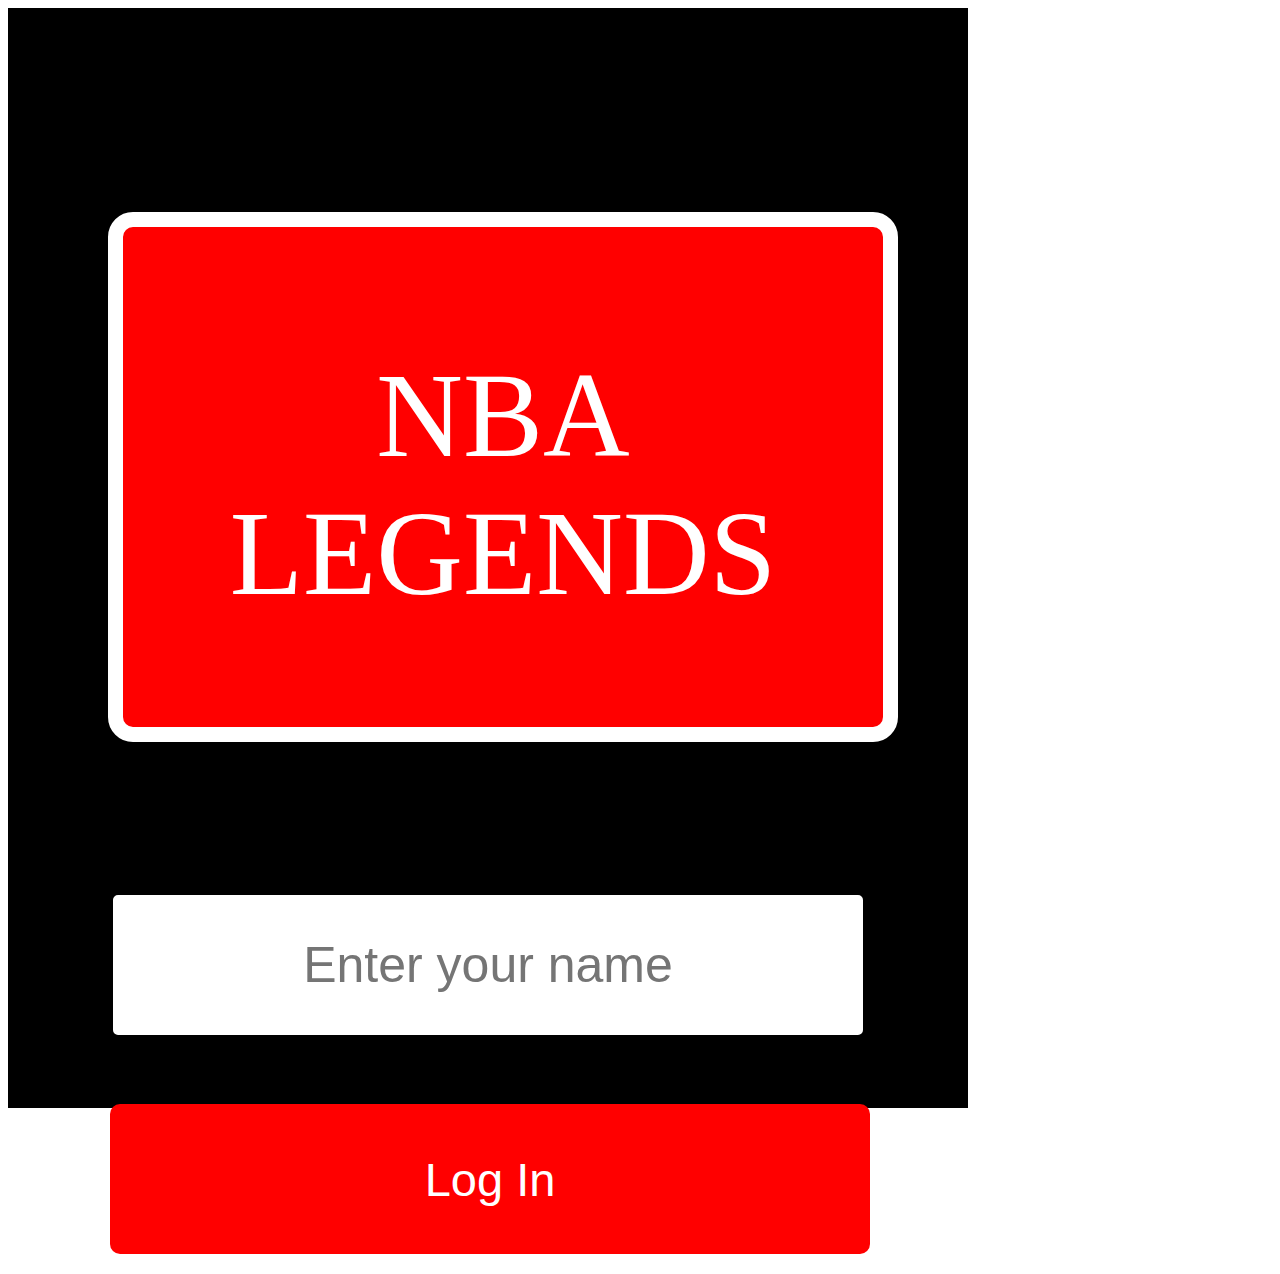
<file: www/index.html>
<!doctype html>

<html>
	<head>
		<title>NBA Legends</title>
		<link rel="stylesheet" type="text/css" href="index.css">
	</head>
	<body>

		    <div class='body'>
            <br><br><br>
            <div class='question' align="center">
                <div class="title">NBA<br>LEGENDS</div>
            </div>
            <br>
            <br>
            <br>
            <form name="form1">
            	<br>
            	<br>
                <input type="text" id="username" name="username" placeholder="Enter your name"/>
                <br>
                <br>
                <br>
                <input type="button" id='submit' value='Log In' onclick="logIn();"/>
            </form>
            </div>
        <script src='index.js'></script>
	</body>
</html>
</file>
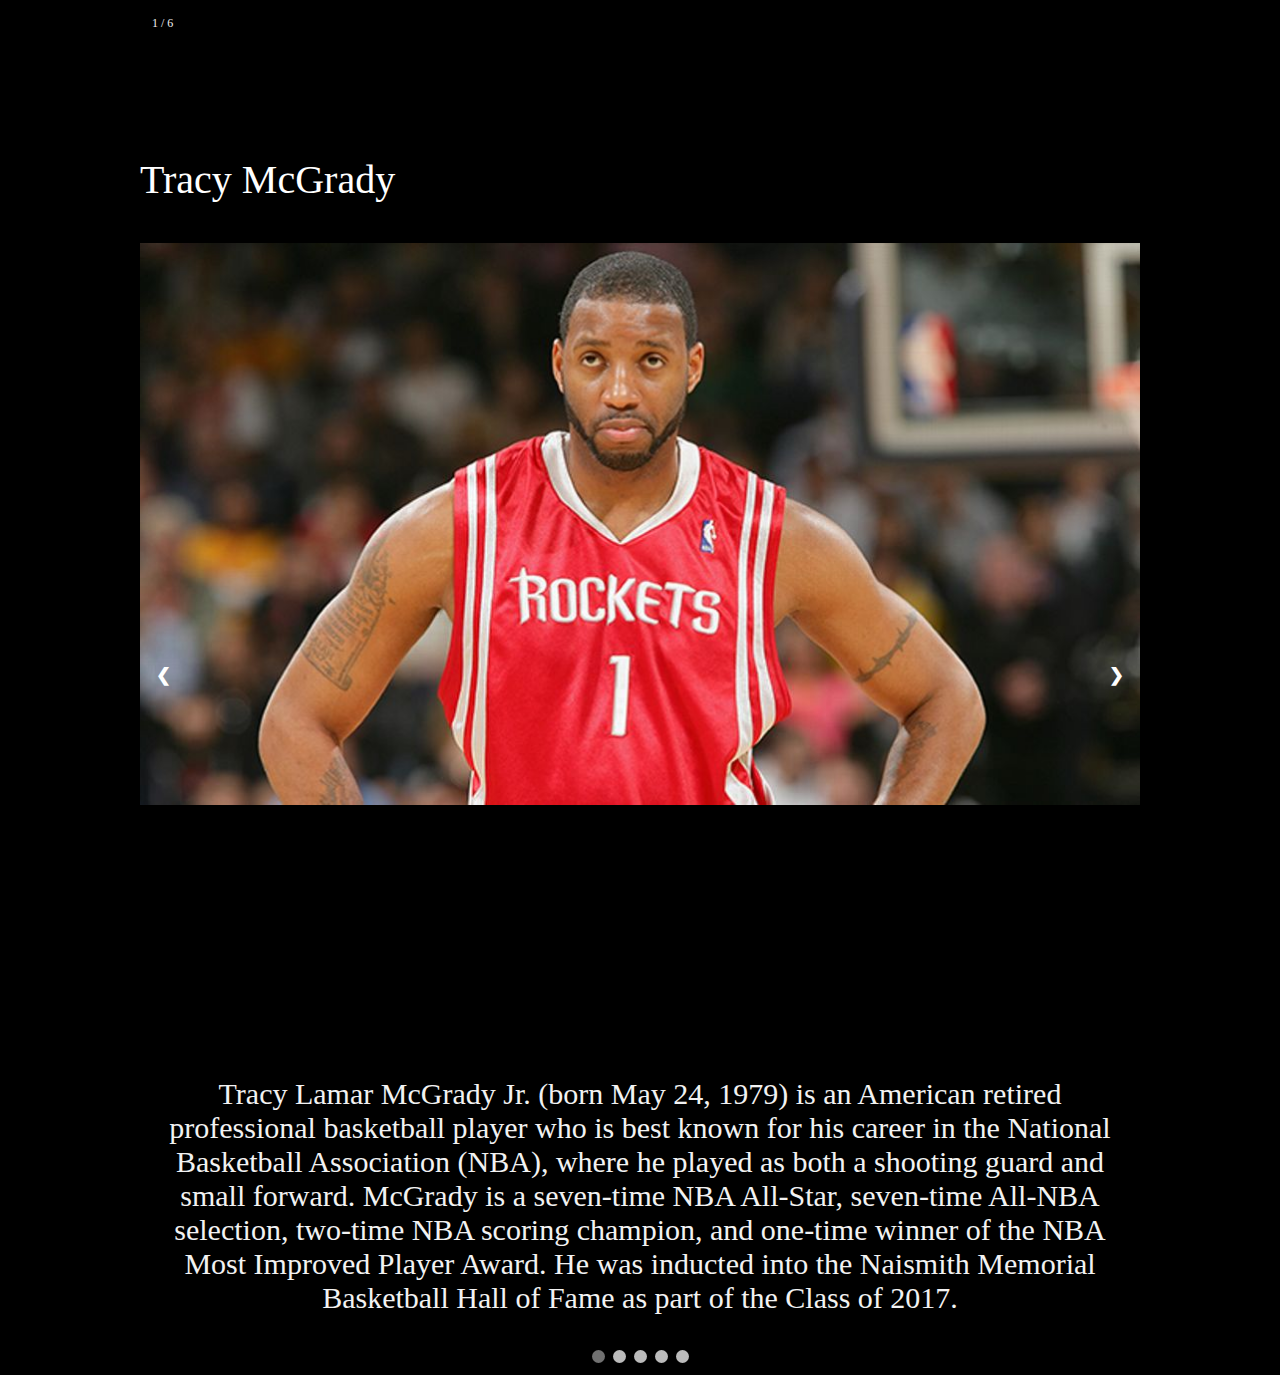
<file: www/content.html>
<!doctype html>
<html>
  <head>
    <title>NBA Legends</title>
    <style>
      * {box-sizing:border-box}

.slideshow-container {
  max-width: 1000px;
  position: relative;
  margin: auto;
}

.mySlides {
    display: none;
}

.prev, .next {
  cursor: pointer;
  position: absolute;
  top: 50%;
  width: auto;
  margin-top: -22px;
  padding: 16px;
  color: white;
  font-weight: bold;
  font-size: 18px;
  transition: 0.6s ease;
  border-radius: 0 3px 3px 0;
}

.next {
  right: 0;
  border-radius: 3px 0 0 3px;
}

.prev:hover, .next:hover {
  background-color: rgba(0,0,0,0.8);
}

.text {
  color: #f2f2f2;
  font-size: 30px;
  padding: 8px 12px;
  position: absolute;
  bottom: 8px;
  width: 100%;
  text-align: center;
}

.numbertext {
  color: #f2f2f2;
  font-size: 12px;
  padding: 8px 12px;
  position: absolute;
  top: 0;
}

.dot {
  cursor:pointer;
  height: 13px;
  width: 13px;
  margin: 0 2px;
  background-color: #bbb;
  border-radius: 50%;
  display: inline-block;
  transition: background-color 0.6s ease;
}

.active, .dot:hover {
  background-color: #717171;
}
.fade {
  -webkit-animation-name: fade;
  -webkit-animation-duration: 1.5s;
  animation-name: fade;
  animation-duration: 1.5s;
}

@-webkit-keyframes fade {
  from {opacity: .4} 
  to {opacity: 1}
}

@keyframes fade {
  from {opacity: .4} 
  to {opacity: 1}
}
    </style>
  </head>
  
  <body bgcolor="black">
    <div class="slideshow-container">
  <div class="mySlides fade">
    <div class="numbertext">1 / 6</div>
<br><br><br><br><br><br>
    <p style='font-size: 40px; color: white;'>Tracy McGrady</p>
    
    <img src="tmac.jpg" style="width:100%">
    <br><br><br><br><br><br><br><br><br><br><br><br><br><br><br><br><br><br><br><br><br><br><br><br><br><br><br><br><br><br>
    <div class="text">Tracy Lamar McGrady Jr. (born May 24, 1979) is an American retired professional basketball player who is best known for his career in the National Basketball Association (NBA), where he played as both a shooting guard and small forward. McGrady is a seven-time NBA All-Star, seven-time All-NBA selection, two-time NBA scoring champion, and one-time winner of the NBA Most Improved Player Award. He was inducted into the Naismith Memorial Basketball Hall of Fame as part of the Class of 2017.</div>
  </div>

  <div class="mySlides fade">
    <div class="numbertext">2 / 6</div>
    
    <p style='font-size: 40px; color: white;'>Kareem Abdul-Jabbar</p>

    <img src="jabar.jpg" style="width:100%">
    <br><br><br><br><br><br><br><br><br><br><br><br><br><br><br><br><br><br><br><br><br><br><br><br><br><br><br><br><br><br><br>
    <div class="text"><br>Kareem Abdul-Jabbar (born Ferdinand Lewis Alcindor Jr.; April 16, 1947) is an American retired professional basketball player who played 20 seasons in the National Basketball Association (NBA) for the Milwaukee Bucks and the Los Angeles Lakers. During his career as a center, Abdul-Jabbar was a record six-time NBA Most Valuable Player (MVP), a record 19-time NBA All-Star, a 15-time All-NBA selection, and an 11-time NBA All-Defensive Team member. A member of six NBA championship teams as a player and two as an assistant coach, Abdul-Jabbar twice was voted NBA Finals MVP. In 1996, he was honored as one of the 50 Greatest Players in NBA History. NBA coach Pat Riley and players Isiah Thomas and Julius Erving have called him the greatest basketball player of all time.</div>
  </div>

  <div class="mySlides fade">
    <div class="numbertext">3 / 6</div>
    <br><br><br><br><br><br>
    <p style='font-size: 40px; color: white;'>Larry Bird</p>
    <img src="larry.jpg" style="width:100%">
    <br><br><br><br><br><br><br><br><br><br><br><br><br><br><br><br><br><br><br><br><br><br><br>
    <div class="text">Larry Joe Bird (born December 7, 1956) is an American professional basketball executive, former coach and former player, most recently serving as president of the Indiana Pacers in the National Basketball Association (NBA). Since retiring as a player for the Boston Celtics, he was a mainstay in the Indiana Pacers organization, but stepped down from the position of president following the first-round of the 2017 Eastern Conference playoffs.</div>
  </div>

  <div class="mySlides fade">
    <div class="numbertext">4 / 6</div>
    <p style='font-size: 40px; color: white;'>Magic Johnson</p>
    <img src="magic.jpeg" style="width:100%">
    <br><br><br><br><br><br><br><br><br><br><br><br><br><br><br><br><br><br><br><br><br><br><br><br><br><br><br><br><br><br><br><br> <br><br><br><br><br><br><br><br><br><br>
    <div class="text">Earvin "Magic" Johnson Jr. (born August 14, 1959) is an American retired professional basketball player and current president of basketball operations of the Los Angeles Lakers of the National Basketball Association (NBA). He played point guard for the Lakers for 13 seasons. After winning championships in high school and college, Johnson was selected first overall in the 1979 NBA draft by the Lakers. He won a championship and an NBA Finals Most Valuable Player Award in his rookie season, and won four more championships with the Lakers during the 1980s. Johnson retired abruptly in 1991 after announcing that he had contracted HIV, but returned to play in the 1992 All-Star Game, winning the All-Star MVP Award. After protests from his fellow players, he retired again for four years, but returned in 1996, at age 36, to play 32 games for the Lakers before retiring for the third and final time. </div>
  </div>

  <div class="mySlides fade">
  <br><br><br><br><br><br><br>
    <div class="numbertext">5 / 6</div>
    <p style='font-size: 40px; color: white;'>Kobe Bryant</p>
    <img src="kobe.jpg" style="width:100%">
    <br><br><br><br><br><br><br><br><br><br><br><br><br><br><br><br><br><br><br><br><br><br><br><br><br><br><br> <br><br><br>
    <div class="text">Kobe Bean Bryant (born August 23, 1978) is an American retired professional basketball player and businessman.[3] He played his entire 20-year career with the Los Angeles Lakers of the National Basketball Association (NBA). He entered the NBA directly from high school and won five NBA championships with the Lakers. Bryant is an 18-time All-Star, 15-time member of the All-NBA Team, and 12-time member of the All-Defensive team. He led the NBA in scoring during two seasons, and ranks third on the league's all-time regular season scoring and fourth on the all-time postseason scoring list. He holds the NBA record for the most seasons playing with one franchise for an entire career, and is widely regarded as one of the best basketball players of all time. Bryant is the first guard in NBA history to play for at least 20 seasons.</div>
  </div>

  <div class="mySlides fade">
  <br><br><br><br><br><br><br><br><br>
    <div class="numbertext">6 / 6</div>
    <p style='font-size: 40px; color: white;'>Michael Jordan</p>
    <img src="jordan.jpg" style="width:100%">
    <br><br><br><br><br><br><br><br><br><br><br><br><br><br><br><br><br><br><br><br><br><br><br><br><br><br><br><br>
    <div class="text">Michael Jeffrey Jordan (born February 17, 1963), also known by his initials, MJ, is an American retired professional basketball player, businessman, and principal owner and chairman of the Charlotte Hornets of the National Basketball Association (NBA). Jordan played 15 seasons in the NBA for the Chicago Bulls and Washington Wizards. His biography on the NBA website states: "By acclamation, Michael Jordan is the greatest basketball player of all time." Jordan was one of the most effectively marketed athletes of his generation and was considered instrumental in popularizing the NBA around the world in the 1980s and 1990s.</div>
  </div>

  <a class="prev" onclick="plusSlides(-1)">&#10094;</a>
  <a class="next" onclick="plusSlides(1)">&#10095;</a>
</div>
<br>

<div style="text-align:center">
  <span class="dot" onclick="currentSlide(1)"></span> 
  <span class="dot" onclick="currentSlide(2)"></span> 
  <span class="dot" onclick="currentSlide(3)"></span> 
  <span class="dot" onclick="currentSlide(4)"></span>
  <span class="dot" onclick="currentSlide(5)"></span> 
</div>
  <script type="text/javascript">
    var slideIndex = 1;
showSlides(slideIndex);

function plusSlides(n) {
  showSlides(slideIndex += n);
}

function currentSlide(n) {
  showSlides(slideIndex = n);
}

function showSlides(n) {
  var i;
  var slides = document.getElementsByClassName("mySlides");
  var dots = document.getElementsByClassName("dot");
  if (n > slides.length) {slideIndex = 1} 
  if (n < 1) {slideIndex = slides.length}
  for (i = 0; i < slides.length; i++) {
      slides[i].style.display = "none"; 
  }
  for (i = 0; i < dots.length; i++) {
      dots[i].className = dots[i].className.replace(" active", "");
  }
  slides[slideIndex-1].style.display = "block"; 
  dots[slideIndex-1].className += " active";
}
  </script>
  </body>
</html>
</file>
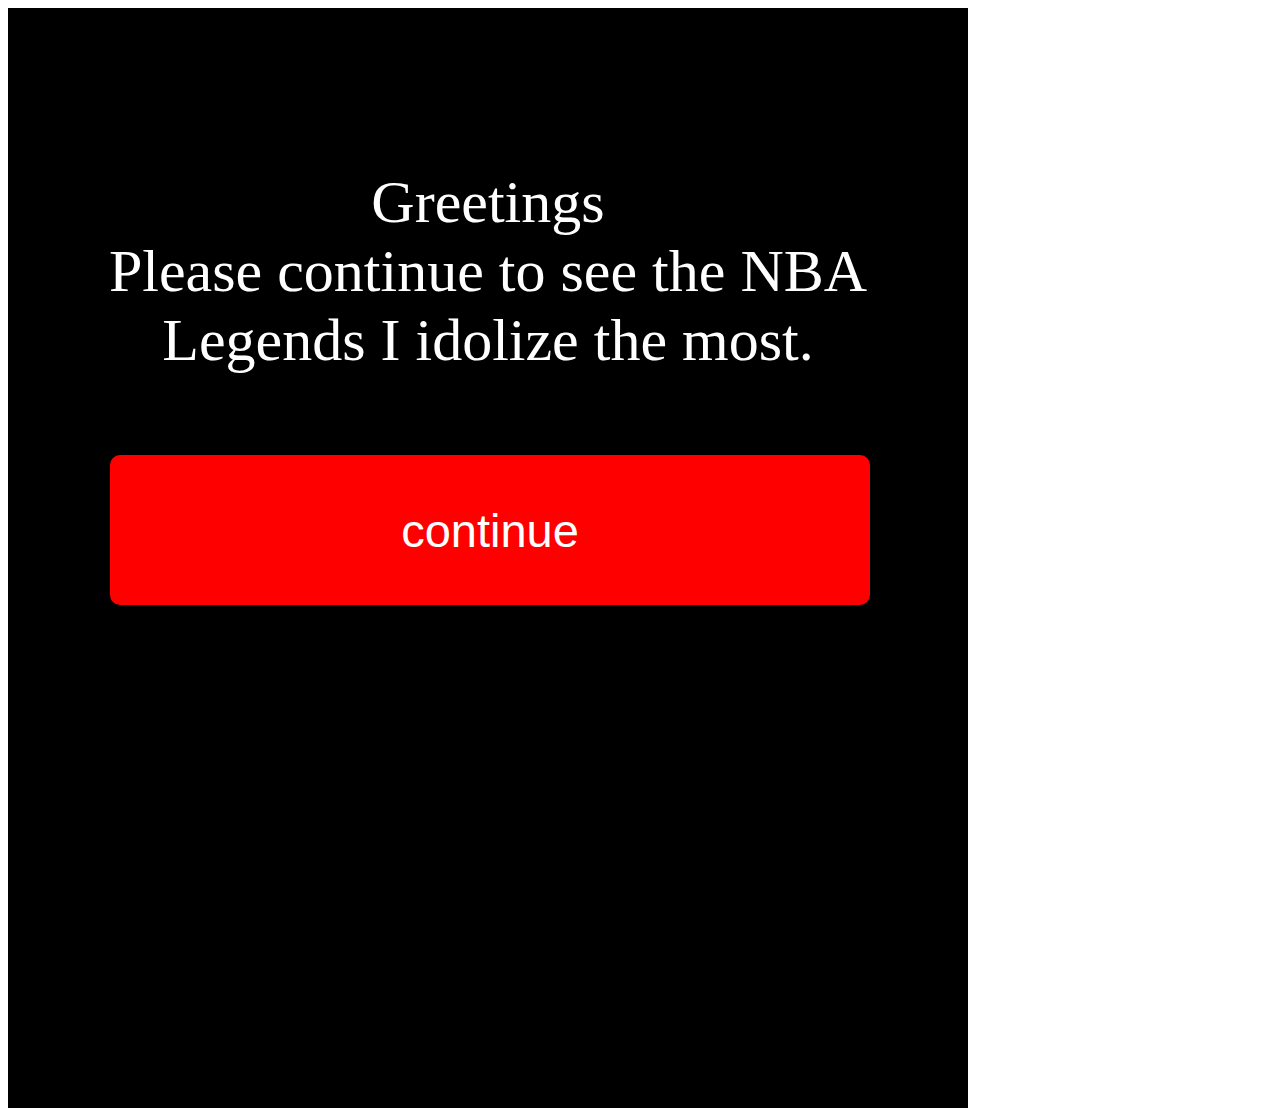
<file: www/Greeting.html>
<!doctype html>

<html>
	<head>
		<title>NBA Legends</title>
		<link rel="stylesheet" type="text/css" href="index.css">
	</head>
	<body>

		    <div class='body'>
                <p style='font-size: 60px; font-family: Impact;'>Greetings <span id='name'></span><br>Please continue to see the NBA Legends I idolize the most.</p>      
            
                        <form id='form2'>
                <input type="button" name="continue" value="continue" onclick='cont();'>
            </form>

            </div>

        <script src='index.js'></script>
	</body>
</html>
</file>
<file: www/index.css>
.body{
        position: absolute;
        background-color: black;
        color: white;
        padding: 100px;
        height: 100%;
        width: 760px;
        text-align: center;
        }
.question{
        background-color: red;
        color: white;
        border: 15px solid white;
        text-align: center;
        height: 500px;
        width:100%;
        border-radius: 25px;
        margin: 50px 0px;
        font-size: 50px;
        }
.title{

		font-family: impact;
		color: white;
        text-align: center;
        padding: 20px 20px 20px 20px;
        margin: 100px 50px 50px 50px;
        font-size: 120px
        }
input[type=text], select {
        width: 100%;
        height: 150px;
        padding: 12px 20px;
        margin: 8px 0;
        font-size: 50px;
        display: inline-block;
        border: 5px solid black;
        border-radius: 10px;
        box-sizing: border-box;
        text-align: center;
        }
input[type=button] {
        display: inline-block;
        padding: 15px 25px;
        font-size: 47px;
        cursor: pointer; 
        text-align: center;
        text-decoration: none;
        outline: none;
        color: #fff;
        background-color: red;
        border: none;
        border-radius: 10px;
        height: 150px;
        width: 100%;
        margin: 20px 2px;

        }
input[type=button]:active {
        background-color: #ff0000;
        }
</file>
